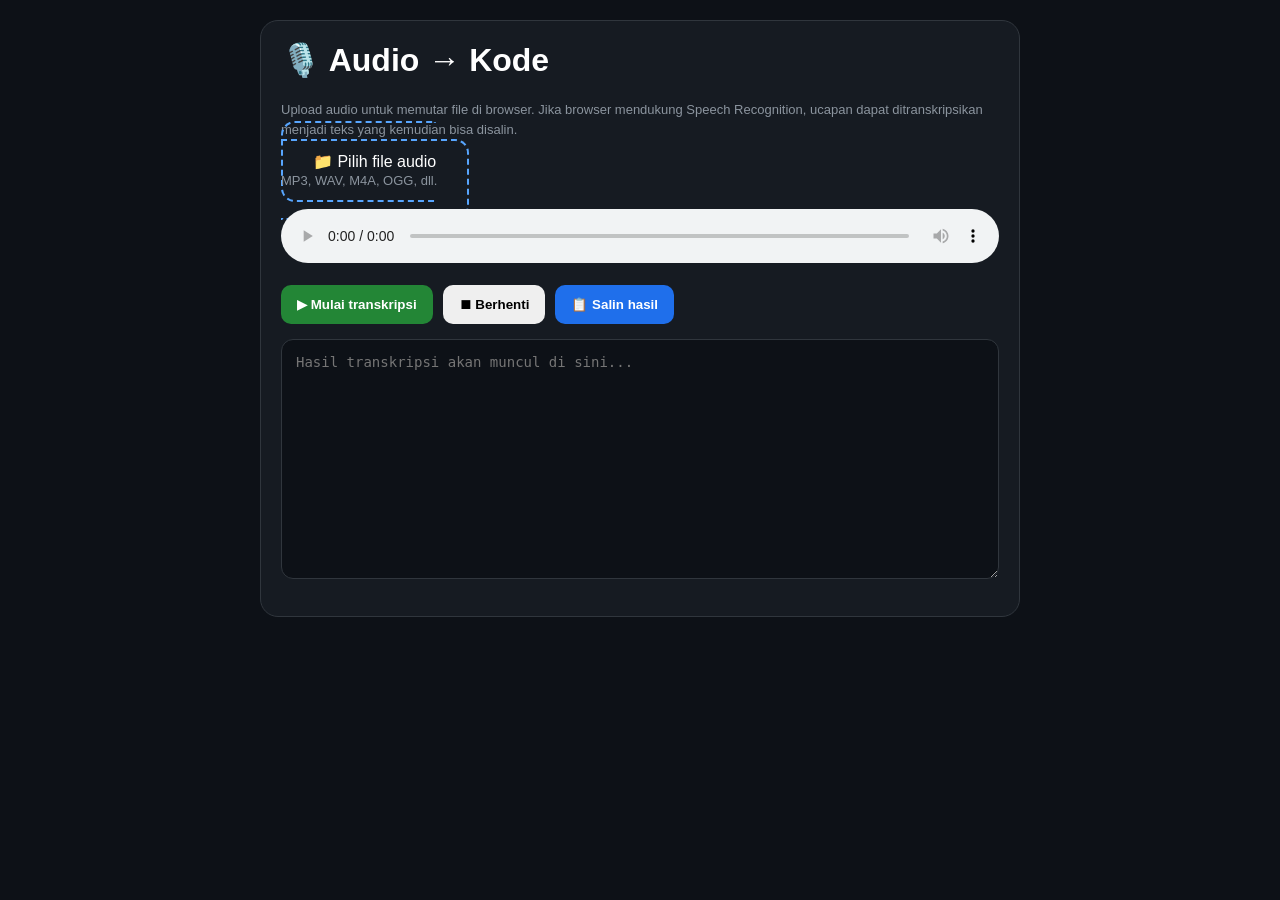
<file: audio_code_extractor.html>
<!doctype html>
<html lang="id">
<head>
<meta charset="utf-8">
<meta name="viewport" content="width=device-width,initial-scale=1">
<title>Audio → Kode</title>
<style>
*{box-sizing:border-box}body{margin:0;font-family:Arial,sans-serif;background:#0d1117;color:#fff;padding:20px}
.box{max-width:760px;margin:auto;background:#161b22;border:1px solid #30363d;border-radius:18px;padding:20px}
h1{margin-top:0}.drop{border:2px dashed #58a6ff;border-radius:14px;padding:30px;text-align:center;cursor:pointer}
input{display:none}audio{width:100%;margin:18px 0}.row{display:flex;gap:10px;flex-wrap:wrap}
button{border:0;border-radius:10px;padding:12px 16px;cursor:pointer;font-weight:bold}
.primary{background:#238636;color:#fff}.copy{background:#1f6feb;color:#fff}
textarea{width:100%;min-height:240px;margin-top:15px;background:#0d1117;color:#d1d5db;border:1px solid #30363d;border-radius:12px;padding:14px;font-family:monospace;font-size:14px}
.small{color:#8b949e;font-size:13px;line-height:1.5}
</style>
</head>
<body>
<div class="box">
<h1>🎙️ Audio → Kode</h1>
<p class="small">Upload audio untuk memutar file di browser. Jika browser mendukung Speech Recognition, ucapan dapat ditranskripsikan menjadi teks yang kemudian bisa disalin.</p>

<label class="drop" for="file">📁 Pilih file audio<br><span class="small">MP3, WAV, M4A, OGG, dll.</span></label>
<input id="file" type="file" accept="audio/*">

<audio id="player" controls></audio>

<div class="row">
<button class="primary" id="start">▶ Mulai transkripsi</button>
<button id="stop">⏹ Berhenti</button>
<button class="copy" id="copy">📋 Salin hasil</button>
</div>

<textarea id="result" placeholder="Hasil transkripsi akan muncul di sini..."></textarea>
<p id="status" class="small"></p>
</div>

<script>
const fileInput=document.getElementById("file");
const player=document.getElementById("player");
const result=document.getElementById("result");
const status=document.getElementById("status");
let recognition=null, running=false;

fileInput.addEventListener("change",()=>{
  const file=fileInput.files[0];
  if(!file)return;
  player.src=URL.createObjectURL(file);
  status.textContent="File siap diputar.";
});

const SR=window.SpeechRecognition||window.webkitSpeechRecognition;

if(SR){
  recognition=new SR();
  recognition.lang="id-ID";
  recognition.continuous=true;
  recognition.interimResults=true;

  recognition.onresult=e=>{
    let text="";
    for(let i=0;i<e.results.length;i++){
      text+=e.results[i][0].transcript+" ";
    }
    result.value=text.trim();
  };

  recognition.onerror=e=>{
    status.textContent="Transkripsi gagal: "+e.error+
      ". Untuk audio yang sudah tersimpan, browser tidak selalu bisa mengirim suara file langsung ke Speech Recognition.";
  };

  recognition.onend=()=>{
    if(running) status.textContent="Transkripsi berhenti.";
  };
}else{
  status.textContent="Speech Recognition tidak didukung browser ini.";
}

document.getElementById("start").onclick=()=>{
  if(!fileInput.files[0]){
    status.textContent="Pilih file audio terlebih dahulu.";
    return;
  }
  if(!recognition){
    status.textContent="Gunakan Chrome/Edge yang mendukung Speech Recognition.";
    return;
  }
  running=true;
  status.textContent="Transkripsi dimulai. Putar audio lalu izinkan mikrofon jika diminta.";
  recognition.start();
  player.play().catch(()=>{});
};

document.getElementById("stop").onclick=()=>{
  running=false;
  if(recognition) try{recognition.stop()}catch(e){}
  player.pause();
  status.textContent="Berhenti.";
};

document.getElementById("copy").onclick=async()=>{
  await navigator.clipboard.writeText(result.value);
  status.textContent="Hasil berhasil disalin.";
};
</script>
</body>
</html>
</file>
